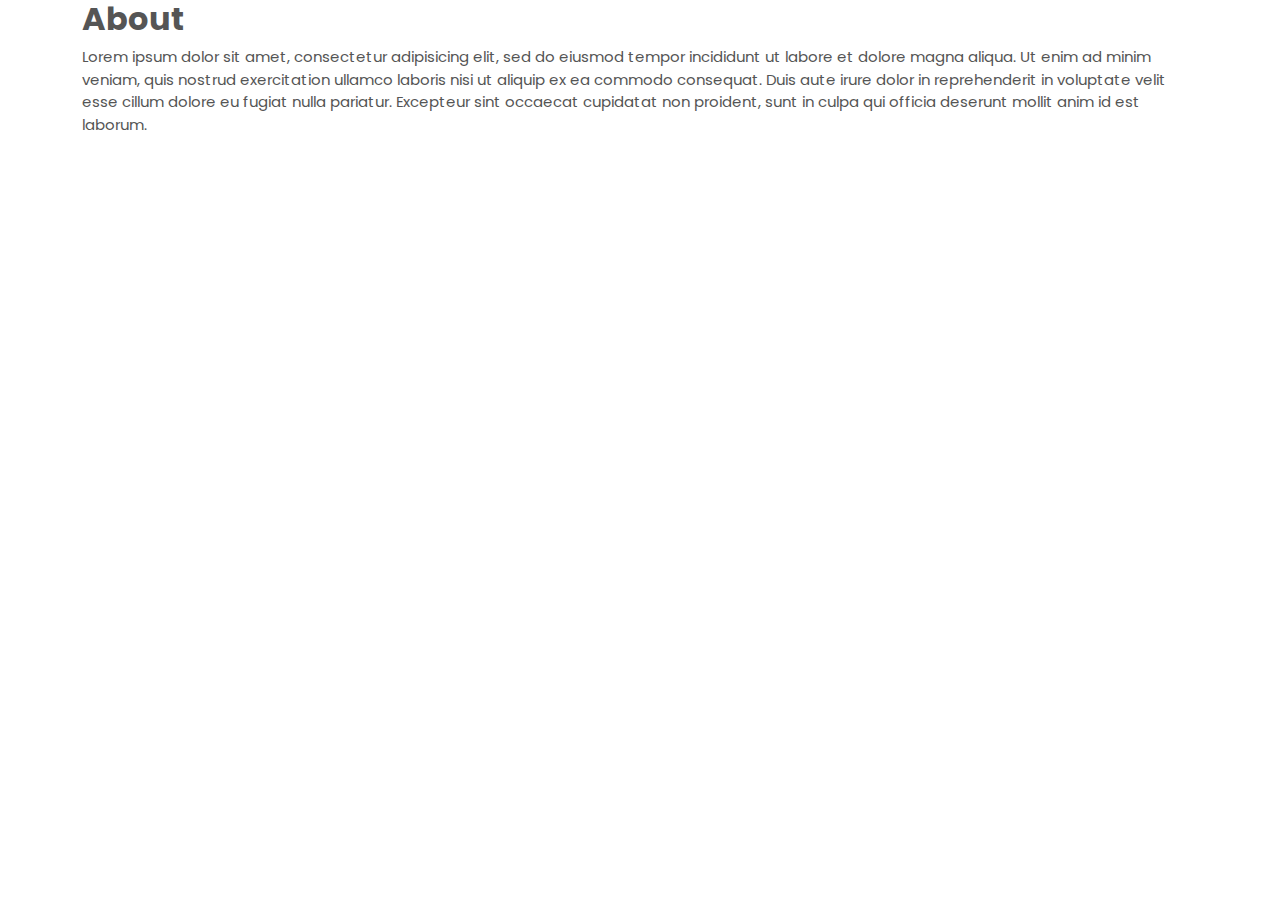
<file: about-us.html>
<!DOCTYPE html>
<html lang="en">
	<head>
		<meta charset="utf-8">
		<meta name="viewport" content="width=device-width, initial-scale=1">
		<meta name="keywords" content="Web Designer, Web Developer, Web Design & Development Agency in Suleja, Mobile Phone Engineer" />
		<meta name="description" content="Young Sam Concepts official website">
		<meta name="author" content="Young Sam Concepts"> 
		<meta http-equiv="Content-Type" content="text/html; charset=UTF-8" />
		<meta name="apple-mobile-web-app-title" content="invoicing online" />
		<meta name="application-name" content="invoicing online" />
		<meta name="msapplication-TileName" content="invoicing online" />
		<meta name="msapplication-TileImage" content="assets/img/favicon.png" width="20" height="20" />
		<meta name="msapplication-TileColor" content="#0093dd" />
		<meta name="theme-color" content="#0093dd" />

		<link rel="tab icon" type="image/ico" href="assets/img/favicon.png" width="20" height="20" />
		<link href='http://fonts.googleapis.com/css?family=Poppins:400,300,700,800' rel='stylesheet' type='text/css' />
		<link rel="stylesheet" href="assets/css/bootstrap.css" />
		<link rel="stylesheet" href="assets/css/font-awesome.css" />
		<link rel="stylesheet" href="assets/css/styles.css" />
		<title>Young Sam Concepts - About Us</title>
	</head>
	<body>

		<div class="">
			<div class="container">
				<div class="">
					<h2>About</h2>
					Lorem ipsum dolor sit amet, consectetur adipisicing elit, sed do eiusmod
					tempor incididunt ut labore et dolore magna aliqua. Ut enim ad minim veniam,
					quis nostrud exercitation ullamco laboris nisi ut aliquip ex ea commodo
					consequat. Duis aute irure dolor in reprehenderit in voluptate velit esse
					cillum dolore eu fugiat nulla pariatur. Excepteur sint occaecat cupidatat non
					proident, sunt in culpa qui officia deserunt mollit anim id est laborum.
				</div>
			</div>
		</div>

		<!-- jQuery -->
		<script src="assets/js/jquery.js"></script>
		<!-- Bootstrap.bundle.js -->
		<script src="assets/js/bootstrap.bundle.js"></script>
	</body>
</html>
</file>
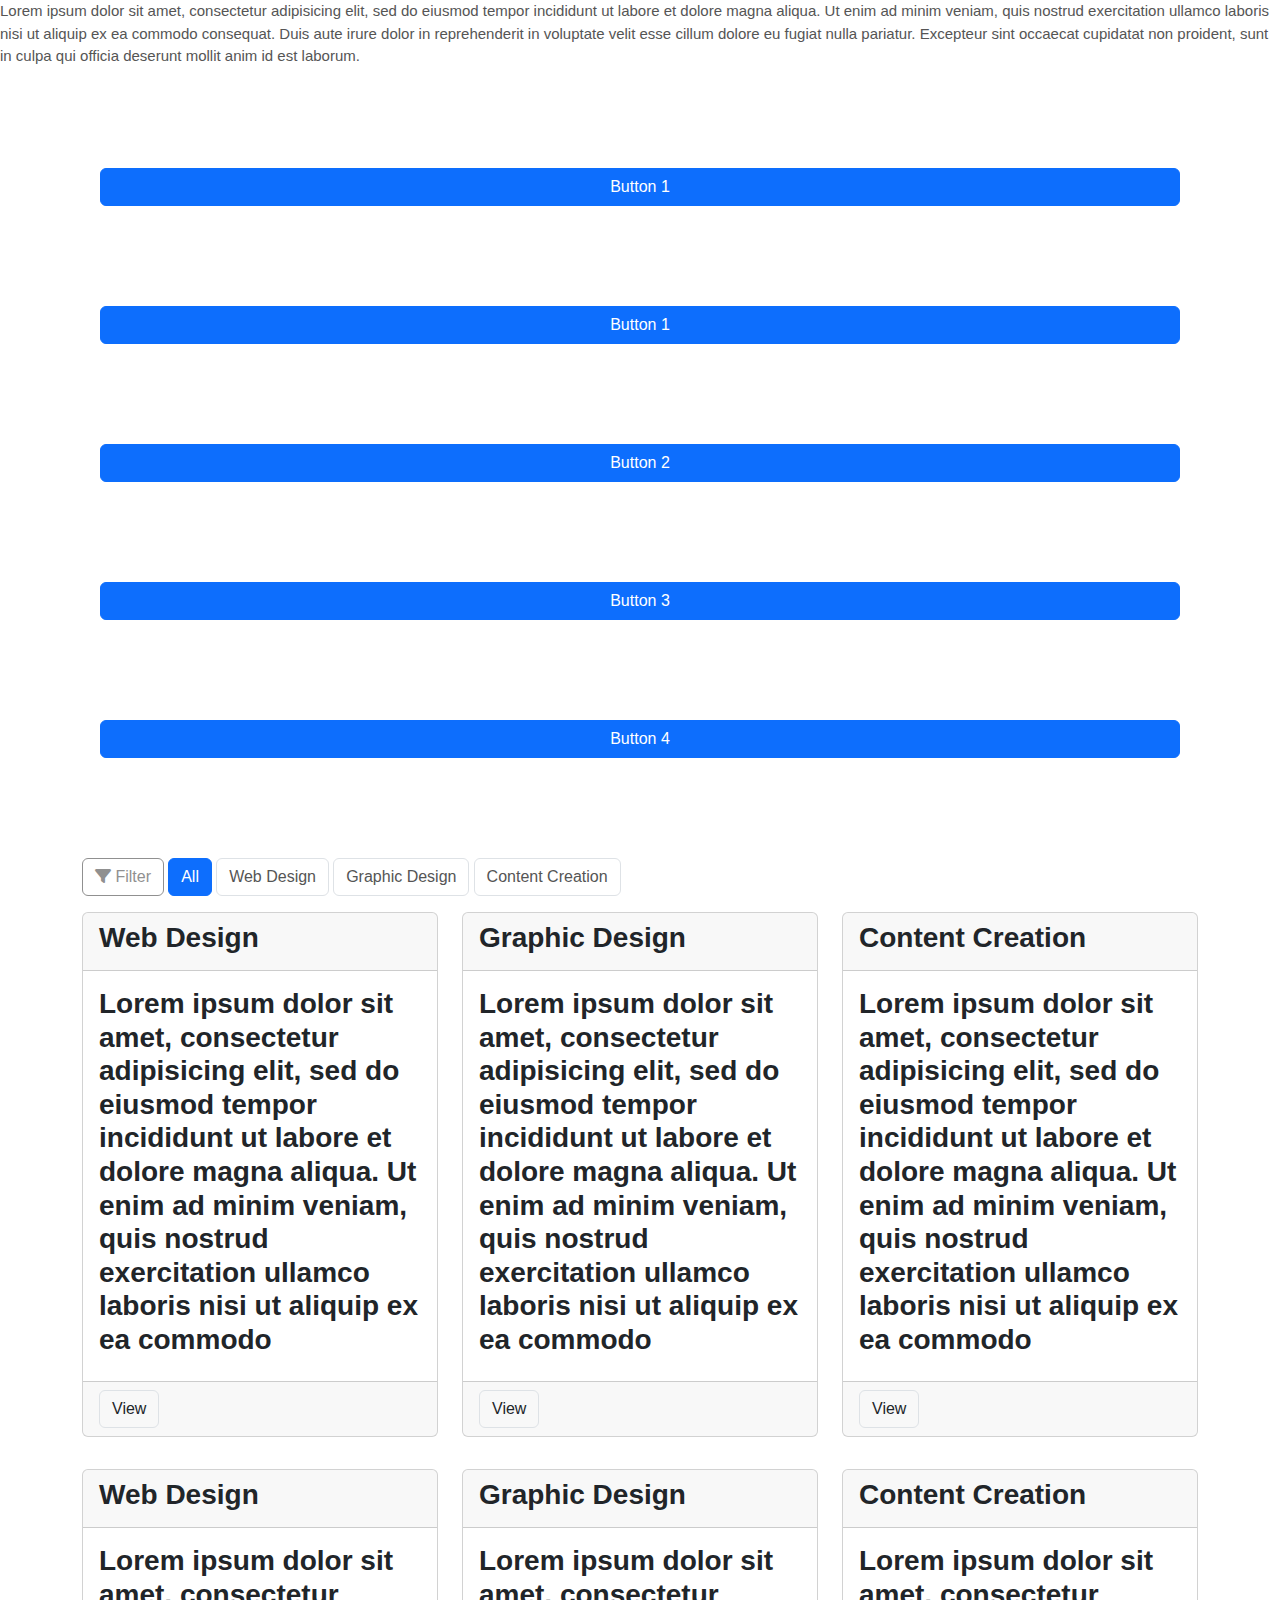
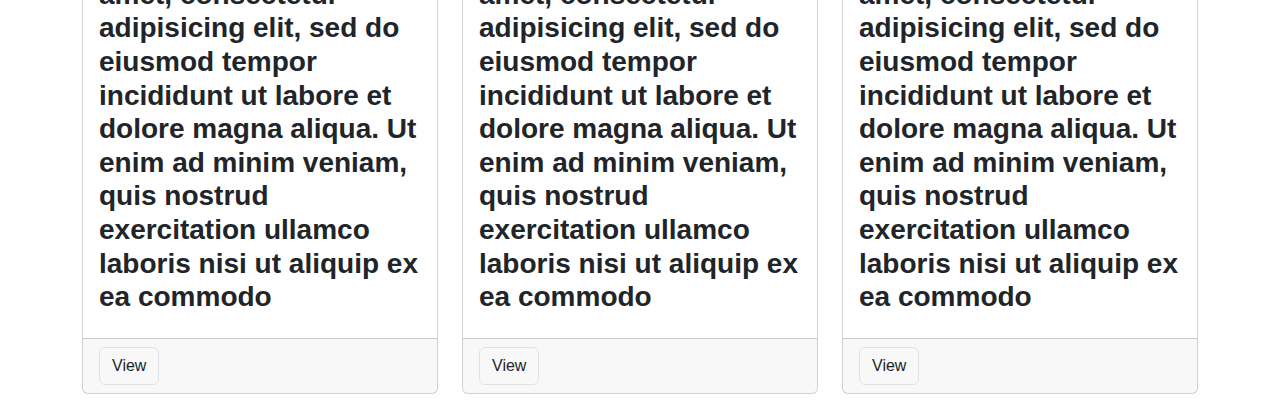
<file: testing.html>
<!DOCTYPE html>
<html>
<head>
	<meta charset="utf-8">
	<meta name="viewport" content="width=device-width, initial-scale=1">
	<link rel="stylesheet" href="assets/css/bootstrap.css" />
	<link rel="stylesheet" href="assets/css/font-awesome.css" />
	<link rel="stylesheet" href="assets/css/styles.css" />
	<link rel="stylesheet" href="assets/lib/animate/animate.min.css" />
	<title>Testing Codes for Young Sam Concepts</title>
	<style>
		#temp-content {
			display: none;
		}
	</style>
</head>
<body>

	<div id="content-wrapper" class="">
		<div class="content">
			<p>Lorem ipsum dolor sit amet, consectetur adipisicing elit, sed do eiusmod
			tempor incididunt ut labore et dolore magna aliqua. Ut enim ad minim veniam,
			quis nostrud exercitation ullamco laboris nisi ut aliquip ex ea commodo
			consequat. Duis aute irure dolor in reprehenderit in voluptate velit esse
			cillum dolore eu fugiat nulla pariatur. Excepteur sint occaecat cupidatat non
			proident, sunt in culpa qui officia deserunt mollit anim id est laborum.</p>
			<a href="index.html" id="external-link" class="btn btn-primary d-block" style="margin: 100px">Button 1</a>
		</div>
		<div id="temp-content" class="w-100 h-50 border bg-dark text-light p-3"></div>
	</div>




	<a href="index.html" id="external-link" class="btn btn-primary d-block" style="margin: 100px">Button 1</a>

	<a href="#" id="external-link" class="btn btn-primary d-block" style="margin: 100px">Button 2</a>

	<a href="#" id="external-link" class="btn btn-primary d-block" style="margin: 100px">Button 3</a>

	<a href="#" id="" class="btn btn-primary d-block" style="margin: 100px">Button 4</a>








	<section id="external-link-iframe-wrapper" class="external-link-frame vw-100 vh-100 position-fixed top-0 start-0 bg-light overflow-x-hidden m-0 p-0" style="display: none">	
		<div class="fixed-top border rounded-0 w-100 py-3">
			<div class="container">				
				<div class="d-flex align-items-center justify-content-between">
					<h6 id="site-title" class="w-100 text-truncate pe-3 mb-0 fw-medium bg-light rounded-pill me-3"></h6>
					<span id="close-iframe" class="btn btn-close close-iframe fw-bold bg-light rounded-3"></span>
				</div>
			</div>
		</div>
		<iframe
		src=""
		id="external-link-iframe"
		class="w-100 h-100 px-0 mt-5 pt-3"
		title=""
		frameborder="0"
		allowfullscreen=""
		aria-hidden="false"
		tabindex="0"></iframe>
	</section>

	<div class="container position-relative">
		<div class="buttons bg-white d-inline rounded-3 py-2 mb-5 z-3">
			<button type="button" class="btn btn-default disabled" disable><i class="fas fa-filter"></i> Filter</button>
			<button type="button" class="btn btn-primary" data-filter="all">All</button>
			<button type="button" class="btn btn-default border" data-filter="web">Web Design</button>
			<button type="button" class="btn btn-default border" data-filter="graphic">Graphic Design</button>
			<button type="button" class="btn btn-default border" data-filter="content-creation">Content Creation</button>
		</div>


		<div class="row">
			<div id="" class="col-lg-4 col-md-6 item web my-3">
				<div class="card">
					<div class="card-header">
						<h3>Web Design</h3>
					</div>
					<div class="card-body">
						<h3>Lorem ipsum dolor sit amet, consectetur adipisicing elit, sed do eiusmod tempor incididunt ut labore et dolore magna aliqua. Ut enim ad minim veniam, quis nostrud exercitation ullamco laboris nisi ut aliquip ex ea commodo</h3>
					</div>
					<div class="card-footer">
						<button type="button" class="btn btn-default d-block border">View</button>
					</div>
				</div>
			</div>

			<div id="" class="col-lg-4 col-md-6 item graphic my-3">
				<div class="card">
					<div class="card-header">
						<h3>Graphic Design</h3>
					</div>
					<div class="card-body">
						<h3>Lorem ipsum dolor sit amet, consectetur adipisicing elit, sed do eiusmod tempor incididunt ut labore et dolore magna aliqua. Ut enim ad minim veniam, quis nostrud exercitation ullamco laboris nisi ut aliquip ex ea commodo</h3>
					</div>
					<div class="card-footer">
						<button type="button" class="btn btn-default d-block border">View</button>
					</div>
				</div>
			</div>

			<div id="" class="col-lg-4 col-md-6 item content-creation my-3">
				<div class="card">
					<div class="card-header">
						<h3>Content Creation</h3>
					</div>
					<div class="card-body">
						<h3>Lorem ipsum dolor sit amet, consectetur adipisicing elit, sed do eiusmod tempor incididunt ut labore et dolore magna aliqua. Ut enim ad minim veniam, quis nostrud exercitation ullamco laboris nisi ut aliquip ex ea commodo</h3>
					</div>
					<div class="card-footer">
						<button type="button" class="btn btn-default d-block border">View</button>
					</div>
				</div>
			</div>

			<div id="" class="col-lg-4 col-md-6 item web my-3">
				<div class="card">
					<div class="card-header">
						<h3>Web Design</h3>
					</div>
					<div class="card-body">
						<h3>Lorem ipsum dolor sit amet, consectetur adipisicing elit, sed do eiusmod tempor incididunt ut labore et dolore magna aliqua. Ut enim ad minim veniam, quis nostrud exercitation ullamco laboris nisi ut aliquip ex ea commodo</h3>
					</div>
					<div class="card-footer">
						<button type="button" class="btn btn-default d-block border">View</button>
					</div>
				</div>
			</div>

			<div id="" class="col-lg-4 col-md-6 item graphic my-3">
				<div class="card">
					<div class="card-header">
						<h3>Graphic Design</h3>
					</div>
					<div class="card-body">
						<h3>Lorem ipsum dolor sit amet, consectetur adipisicing elit, sed do eiusmod tempor incididunt ut labore et dolore magna aliqua. Ut enim ad minim veniam, quis nostrud exercitation ullamco laboris nisi ut aliquip ex ea commodo</h3>
					</div>
					<div class="card-footer">
						<button type="button" class="btn btn-default d-block border">View</button>
					</div>
				</div>
			</div>

			<div id="" class="col-lg-4 col-md-6 item content-creation my-3">
				<div class="card">
					<div class="card-header">
						<h3>Content Creation</h3>
					</div>
					<div class="card-body">
						<h3>Lorem ipsum dolor sit amet, consectetur adipisicing elit, sed do eiusmod tempor incididunt ut labore et dolore magna aliqua. Ut enim ad minim veniam, quis nostrud exercitation ullamco laboris nisi ut aliquip ex ea commodo</h3>
					</div>
					<div class="card-footer">
						<button type="button" class="btn btn-default d-block border">View</button>
					</div>
				</div>
			</div>

			

		</div>

	</div>



	<!-- jQuery -->
	<script src="assets/js/jquery.js"></script>
	<!-- Bootstrap.bundle.js -->
	<script src="assets/js/bootstrap.bundle.js"></script>
	<script src="assets/js/testing.js"></script>
</body>
</html>
</file>
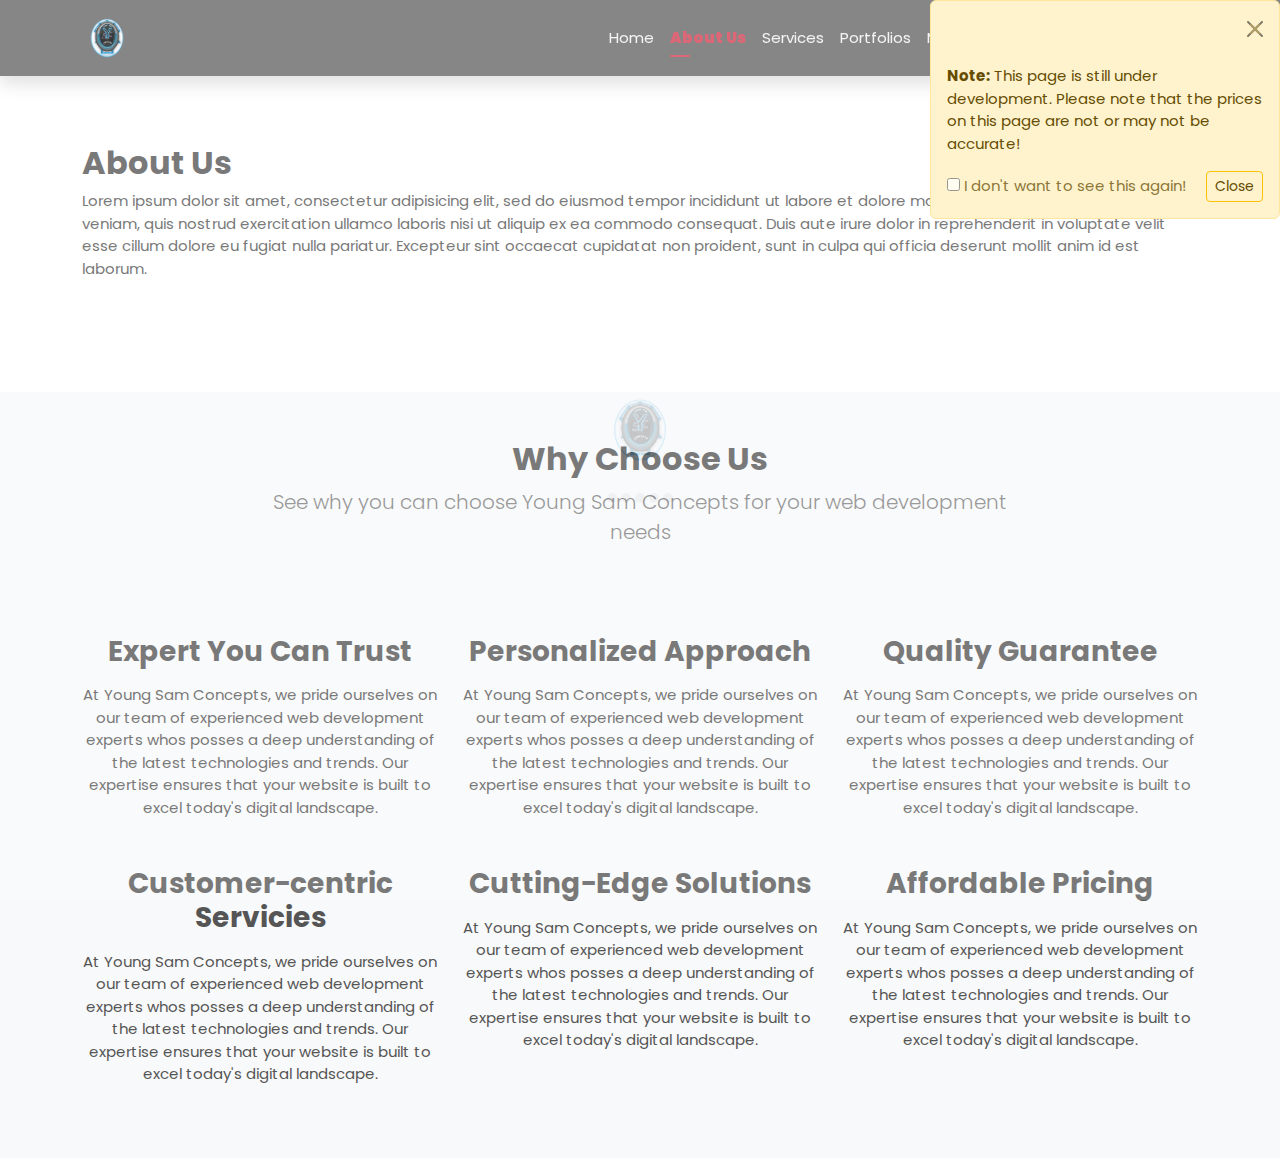
<file: pages/page-about.html>
<!DOCTYPE html>
<html lang="en">
	<head>
		<meta charset="utf-8">
		<meta name="viewport" content="width=device-width, initial-scale=1" />
		<meta name="keywords" content="Front-end developer, Front-end designer, Web Designer, Web Developer, Web Design & Development Agency in Suleja" />
		<meta name="description" content="Young Sam Concepts official website">
		<meta name="author" content="Young Sam Concepts"> 
		<meta http-equiv="Content-Type" content="text/html; charset=UTF-8" />
		<meta name="apple-mobile-web-app-title" content="Young Sam Concepts" />
		<meta name="application-name" content="Young Sam Concepts" />
		<meta name="msapplication-TileName" content="Young Sam Concepts" />
		<meta name="msapplication-TileImage" content="assets/img/favicon.png" width="20" height="20" />
		<meta name="msapplication-TileColor" content="#0093dd" />
		<meta name="theme-color" content="#0093dd" />
		<link rel="tab icon" type="image/ico" href="../assets/img/favicon.png" width="20" height="20" />
		<link href='http://fonts.googleapis.com/css?family=Poppins:400,300,700,800' rel='stylesheet' type='text/css' />
		<link href='http://fonts.googleapis.com/css?family=Roboto:400,300,700,800' rel='stylesheet' type='text/css' />
		<link rel="stylesheet" href="../assets/css/bootstrap.css" />
		<link rel="stylesheet" href="../assets/css/font-awesome.css" />
		<link rel="stylesheet" href="../assets/css/styles.css" />
		<link rel="stylesheet" href="../assets/lib/animate/animate.min.css" />
		<title>Young Sam Concepts - About Us</title>
	</head>
	<body>
		<!-- Start - loader -->
		<div id="loader" class="overflow-hidden align-middle position-fixed top-0 w-100 h-100">
			<div class="loader-container position-relative d-flex align-items-center justify-content-center flex-column vw-100 vh-100">
				<figure class="figure d-block">
					<img src="../assets/images/ysc-logo-transparent.png" class="figure-img w-100 h-100" />
				</figure>
				<div class="loader-dot d-flex align-items-center justify-content-center text-center">
					<span class="bg-dark-subtle rounded-circle me-1"></span>
					<span class="bg-dark-subtle rounded-circle me-1"></span>
					<span class="bg-dark-subtle rounded-circle me-1"></span>
					<span class="bg-dark-subtle rounded-circle me-1"></span>
					<span class="bg-dark-subtle rounded-circle"></span>
				</div>
			</div>
		</div>
		<!-- End - loader -->
		<!-- NAV -->
		<nav id="main-nav" class="navbar navbar-nav navbar-expand-lg fixed-top shadow bg-dark">
     <div class="container">
       <a href="index.html" class="navbar-brand text-primary d-flex align-items-center justify-content-start">
        	<div class="logo-img animated fadeIn"></div>
        	<h4 id="typing-text" class="mb-0 animated fadeIn" translate="no"></h4>
        </a>
        <button
          class="navbar-toggler"
          type="button"
          data-bs-theme="dark"
          data-bs-toggle="collapse"
          data-bs-target="#navbarNavDropdown"
          aria-controls="navbarNavDropdown"
          aria-expanded="false"
          aria-label="Toggle navigation"
        >
          <span class="navbar-toggler-icon"></span>
        </button>
        <div class="collapse navbar-collapse" id="navbarNavDropdown">
          <ul class="navbar-nav ms-auto">
            <li class="nav-item animated fadeIn">
              <a class="nav-link" aria-current="page" href="../index.html">Home</a>
            </li>
            <li class="nav-item active animated fadeIn" data-wow-delay="1s">
              <a class="nav-link" href="page-about.html">About Us</a>
            </li>
            <li class="nav-item animated fadeIn" data-wow-delay="2s">
              <a class="nav-link" href="#page-services">Services</a>
            </li>
						<li class="nav-item animated fadeIn">
						  <a class="nav-link" href="#page-portfolios">Portfolios</a>
						</li>
            <li class="nav-item dropdown animated fadeIn" data-wow-delay="3s">
							<a class="nav-link dropdown-toggle" data-bs-toggle="dropdown">More</a>
							<!-- Start - Brands dropdown-->
							<div class="dropdown-menu p-3">
								<div class="row">
									<ul class="list-unstyled col-md-6">
										<li class="nav-item animated fadeIn">
										  <a class="nav-link" href="#page-pricing">Pricing</a>
										</li>
									</ul>
									<ul class="list-unstyled col-md-6">
										<li class="nav-item animated fadeIn">
										  <a href="https://wa.me/09072779389" id="external-link" class="nav-link" data-bs-toggle="modal" data-bs-target="#external-link-frame">Developer</a>
										</li>
									</ul>
								</div>
							</div>
						</li>
		        <li class="nav-item animated fadeIn" data-wow-delay="4s">
		          <a class="nav-link" href="#page-contact">Contact Us</a>
		        </li>		       		
	      	</ul>
          <a href="https://www.twitter.com/Y_S_Cs" id="external-link" class="nav-item animated fadeIn">
					  <span class="fa-stack">							    
				      <i class="fas fa-circle fa-stack-2x"></i>
				      <i class="fab fa-twitter fa-stack-1x"></i>
						</span>
					</a>
					<a href="https://www.facebook.com/" id="external-link" class="nav-item animated fadeIn">
					  <span class="fa-stack">							    
				      <i class="fas fa-circle fa-stack-2x"></i>
				      <i class="fab fa-facebook-f fa-stack-1x"></i>
						</span>
					</a>
					<a href="https://www.instagram.com/youngsamconcepts" id="external-link" class="nav-item animated fadeIn">
					  <span class="fa-stack">							    
				      <i class="fas fa-circle fa-stack-2x"></i>
				      <i class="fab fa-instagram fa-stack-1x"></i>
						</span>
					</a>
        </div>
      </div>
    </nav>

		<section class="py-5 mt-5 mb-3">
			<div class="container">
				<div class="py-5">
					<h2>About Us</h2>
					Lorem ipsum dolor sit amet, consectetur adipisicing elit, sed do eiusmod
					tempor incididunt ut labore et dolore magna aliqua. Ut enim ad minim veniam,
					quis nostrud exercitation ullamco laboris nisi ut aliquip ex ea commodo
					consequat. Duis aute irure dolor in reprehenderit in voluptate velit esse
					cillum dolore eu fugiat nulla pariatur. Excepteur sint occaecat cupidatat non
					proident, sunt in culpa qui officia deserunt mollit anim id est laborum.
				</div>
			</div>
		</section>

		<!-- WHY-US -->
		<section id="why-us" class="why-us position-relative bg-light py-5">
			<div class="container">
				<div class="row text-center mb-5">
				  <div class="col-md-8 offset-md-2 animated fadeIn">
				    <h2>Why Choose Us</h2>
				    <p class="lead opacity-75">
				      See why you can choose Young Sam Concepts for your web development needs
				    </p>
				  </div>
				</div>
				<div class="contents row overflow-hidden">
					<div class="col-12 col-md-4 text-center my-2">
						<h3 class="my-3">Expert You Can Trust</h3>
						<p>At Young Sam Concepts, we pride ourselves on our team of experienced web development experts whos posses a deep understanding of the latest technologies and trends. Our expertise ensures that your website is built to excel today's digital landscape.</p>
					</div>
					<div class="col-12 col-md-4 text-center my-2">
						<h3 class="my-3">Personalized Approach</h3>
						<p>At Young Sam Concepts, we pride ourselves on our team of experienced web development experts whos posses a deep understanding of the latest technologies and trends. Our expertise ensures that your website is built to excel today's digital landscape.</p>
					</div>
					<div class="col-12 col-md-4 text-center my-2">
						<h3 class="my-3">Quality Guarantee</h3>
						<p>At Young Sam Concepts, we pride ourselves on our team of experienced web development experts whos posses a deep understanding of the latest technologies and trends. Our expertise ensures that your website is built to excel today's digital landscape.</p>
					</div>
					<div class="col-12 col-md-4 text-center my-2">
						<h3 class="my-3">Customer-centric Servicies</h3>
						<p>At Young Sam Concepts, we pride ourselves on our team of experienced web development experts whos posses a deep understanding of the latest technologies and trends. Our expertise ensures that your website is built to excel today's digital landscape.</p>
					</div>
					<div class="col-12 col-md-4 text-center my-2">
						<h3 class="my-3">Cutting-Edge Solutions</h3>
						<p>At Young Sam Concepts, we pride ourselves on our team of experienced web development experts whos posses a deep understanding of the latest technologies and trends. Our expertise ensures that your website is built to excel today's digital landscape.</p>
					</div>
					<div class="col-12 col-md-4 text-center my-2">
						<h3 class="my-3">Affordable Pricing</h3>
						<p>At Young Sam Concepts, we pride ourselves on our team of experienced web development experts whos posses a deep understanding of the latest technologies and trends. Our expertise ensures that your website is built to excel today's digital landscape.</p>
					</div>
				</div>
			</div>
		</section>

		<!-- Page Load alert -->
		<div id="page-load-alert" class="position-fixed top-0 end-0 mw-100 alert alert-warning d-none animated fadeInRight" style="z-index: 100000; width: 350px;">
			<button type="button" data-bs-dismiss="alert" class="btn btn-close close fas fa-close position-absolute end-0 px-3"></button>
			<p class="pt-5"><b>Note:</b> This page is still under development. Please note that the prices on this page are not or may not be accurate!</p>
			<div class="d-flex align-items-center justify-content-between">
				<label class="opacity-75">
					<input type="checkbox" id="display-not"> I don't want to see this again!
				</label>
				<button type="button" class="btn btn-default btn-sm border border-warning" data-bs-dismiss="alert" aria-label="close">Close</button>
			</div>
		</div>


		<!-- Iframe that opens external pages -->
		<section id="external-link-iframe-wrapper" class="external-link-frame vw-100 vh-100 position-fixed top-0 start-0 bg-light overflow-x-hidden m-0 p-0" style="display: none; z-index: 10000;">	
			<div class="fixed-top border-bottom rounded-0 w-100 py-2 z-1">
				<div class="container">				
					<div class="d-flex align-items-center justify-content-between">
						<h6 id="site-title" class="w-100 text-truncate pe-3 mb-0 fw-medium bg-light rounded-pill me-3"></h6>
						<span id="close-iframe" class="btn btn-close close-iframe fw-bold bg-light rounded-3"></span>
					</div>
				</div>
			</div>
			<iframe
			src=""
			id="external-link-iframe"
			class="w-100 h-100 px-0 mt-4 pt-3 z-3"
			title=""
			frameborder="0"
			allowfullscreen=""
			aria-hidden="false"
			tabindex="0"></iframe>
		</section>
		<!-- jQuery -->
		<script src="../assets/js/jquery.js"></script>
		<!-- Bootstrap.bundle.js -->
		<script src="../assets/js/bootstrap.bundle.js"></script>
		<!-- Wow.min.js -->
		<script src="../assets/lib/wow/wow.min.js"></script>
		<!-- jquery.simple-text-rotator JS -->
		<script src="../assets/js/jquery.simple-text-rotator.js"></script>
		<!-- Custom.js -->
		<script src="../assets/js/custom.js"></script>
		<!-- Main JS -->
		<script src="../assets/js/scripts.js"></script>
		<script src="../assets/js/main.js"></script>
		<!-- Chatbot JS ->
		<script src="assets/js/chatbot.js"></script>-->
		<script>eval(mod_pagespeed);</script>
	</body>
</html>
</file>
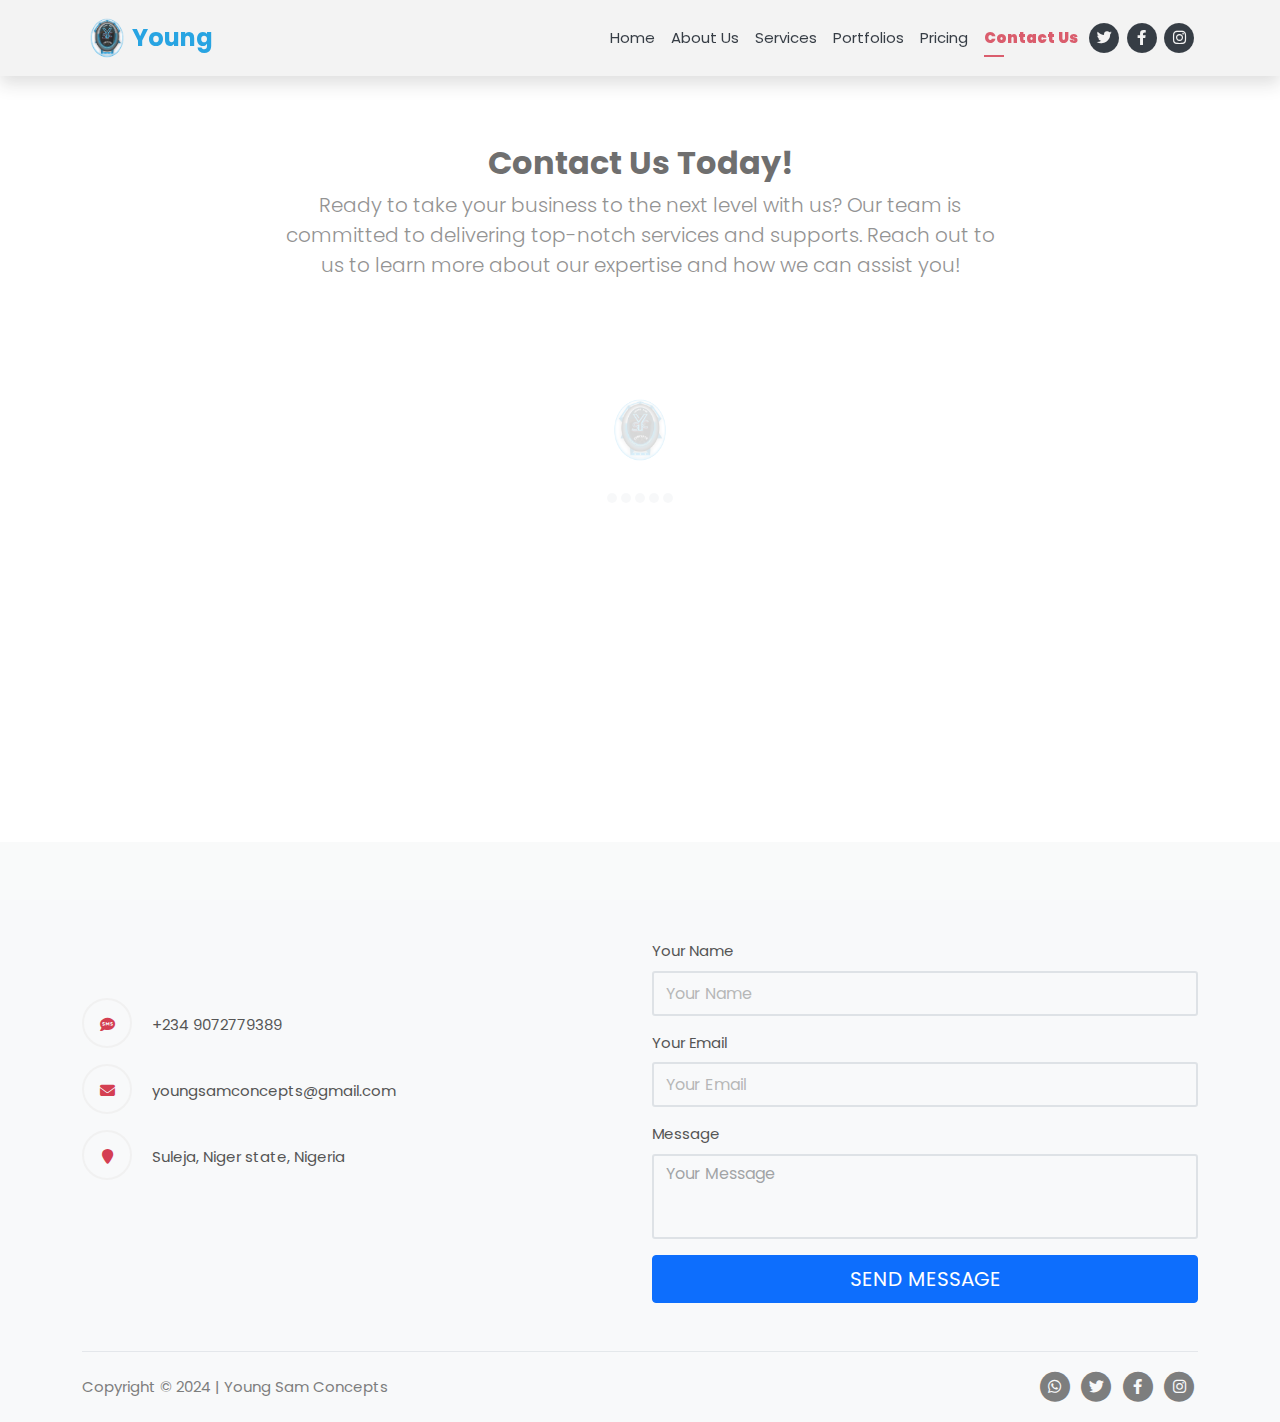
<file: pages/page-contact.html>
<!DOCTYPE html>
<html lang="en">
	<head>
		<meta charset="utf-8">
		<meta name="viewport" content="width=device-width, initial-scale=1" />
		<meta name="keywords" content="Front-end developer, Front-end designer, Web Designer, Web Developer, Web Design & Development Agency in Suleja" />
		<meta name="description" content="Young Sam Concepts official website">
		<meta name="author" content="Young Sam Concepts"> 
		<meta http-equiv="Content-Type" content="text/html; charset=UTF-8" />
		<meta name="apple-mobile-web-app-title" content="Young Sam Concepts" />
		<meta name="application-name" content="Young Sam Concepts" />
		<meta name="msapplication-TileName" content="Young Sam Concepts" />
		<meta name="msapplication-TileImage" content="../assets/img/favicon.png" width="20" height="20" />
		<meta name="msapplication-TileColor" content="#0093dd" />
		<meta name="theme-color" content="#0093dd" />
		<link rel="tab icon" type="image/ico" href="../assets/img/favicon.png" width="20" height="20" />
		<link href='http://fonts.googleapis.com/css?family=Poppins:400,300,700,800' rel='stylesheet' type='text/css' />
		<link href='http://fonts.googleapis.com/css?family=Roboto:400,300,700,800' rel='stylesheet' type='text/css' />
		<link rel="stylesheet" href="../assets/css/bootstrap.css" />
		<link rel="stylesheet" href="../assets/css/font-awesome.css" />
		<link rel="stylesheet" href="../assets/css/styles.css" />
		<link rel="stylesheet" href="../assets/lib/animate/animate.min.css" />
		<title>Young Sam Concepts - Contact Us For Your Web Development Services</title>
	</head>
	<body>
		<!-- Start - loader -->
		<div id="loader" class="overflow-hidden align-middle position-fixed top-0 w-100 h-100">
			<div class="loader-container position-relative d-flex align-items-center justify-content-center flex-column vw-100 vh-100">
				<figure class="figure d-block">
					<img src="../assets/images/ysc-logo-transparent.png" alt="Young Sam Concepts" class="figure-img w-100 h-100" />
				</figure>
				<div class="loader-dot d-flex align-items-center justify-content-center text-center">
					<span class="bg-dark-subtle rounded-circle me-1"></span>
					<span class="bg-dark-subtle rounded-circle me-1"></span>
					<span class="bg-dark-subtle rounded-circle me-1"></span>
					<span class="bg-dark-subtle rounded-circle me-1"></span>
					<span class="bg-dark-subtle rounded-circle"></span>
				</div>
			</div>
		</div>
		<!-- End - loader -->
		<!-- NAV -->
		<nav id="main-nav" class="navbar navbar-nav navbar-expand-lg fixed-top shadow bg-light">
     <div class="container">
       <a href="../index.html" class="navbar-brand text-primary d-flex align-items-center justify-content-start">
        	<div class="logo-img animated fadeIn"></div>
        	<h4 id="logo-text" class="mb-0 animated fadeIn" translate="no"></h4>
        </a>
        <button
          class="navbar-toggler"
          type="button"
          data-bs-theme="light"
          data-bs-toggle="collapse"
          data-bs-target="#navbarNavDropdown"
          aria-controls="navbarNavDropdown"
          aria-expanded="false"
          aria-label="Toggle navigation"
        >
          <span class="navbar-toggler-icon"></span>
        </button>
        <div class="collapse navbar-collapse" id="navbarNavDropdown">
          <ul class="navbar-nav ms-auto">
            <li class="nav-item animated fadeIn">
              <a class="nav-link" href="../index.html">Home</a>
            </li>
            <li class="nav-item animated fadeIn" data-wow-delay="1s">
              <a class="nav-link" href="page-about.html">About Us</a>
            </li>
            <li class="nav-item animated fadeIn" data-wow-delay="2s">
              <a class="nav-link" href="page-services.html">Services</a>
            </li>
						<li class="nav-item animated fadeIn">
						  <a class="nav-link" href="page-portfolios.html">Portfolios</a>
						</li>
            <li class="nav-item animated fadeIn" data-wow-delay="3s">
		          <a class="nav-link" href="page-pricing.html">Pricing</a>
		        </li>
		        <li class="nav-item active animated fadeIn" data-wow-delay="4s">
		          <a class="nav-link" aria-current="page" href="page-contact.html">Contact Us</a>
		        </li>		       		
	      	</ul>
          <a href="https://x.com/Y_S_Cs?t=VmZjBXFRuVuA1m_ZGQUyQA&s=09" class="nav-item animated fadeIn" target="_blank">
					  <span class="fa-stack">							    
				      <i class="fas fa-circle fa-stack-2x"></i>
				      <i class="fab fa-twitter fa-stack-1x"></i>
						</span>
					</a>
					<a href="https://www.facebook.com/profile.php?id=100095315745524&mibextid=ZbWKwL" class="nav-item animated fadeIn" target="_blank">
					  <span class="fa-stack">							    
				      <i class="fas fa-circle fa-stack-2x"></i>
				      <i class="fab fa-facebook-f fa-stack-1x"></i>
						</span>
					</a>
					<a href="https://www.instagram.com/youngsamconcepts?utm_source=qr&igsh=cTJiZWxxcjVmMm9j"  class="nav-item animated fadeIn" target="_blank">
					  <span class="fa-stack">							    
				      <i class="fas fa-circle fa-stack-2x"></i>
				      <i class="fab fa-instagram fa-stack-1x"></i>
						</span>
					</a>
        </div>
      </div>
    </nav>
		<!-- MAIN -->
		<main>
			<section class="py-5 mt-5 position-relative">
				<div class="container">
					<div class="row text-center mt-5">
					  <div class="col-md-8 offset-md-2">
					    <h2>Contact Us Today!</h2>
					    <p class="lead opacity-75">
					      Ready to take your business to the next level with us? Our team is committed to delivering top-notch services and supports. Reach out to us to learn more about our expertise and how we can assist you! 
					    </p>
					  </div>
					</div>
				</div>
			</section>
			<!-- MAP -->
			<section id="about-map" class="map position-relative mt-5 pt-5" style="height: 450px">
				<div class="container-fluid h-100">
					<iframe
					src="https://www.google.com/maps/embed?pb=!1m18!1m12!1m3!1d16146416.291703558!2d-2.0008616954333425!3d8.879947316492496!2m3!1f0!2f0!3f0!3m2!1i1024!2i768!4f13.1!3m3!1m2!1s0xaa1046fb6d24539f%3A0x9b485e70436b82d8!2sYoung%20Sam%20Concepts!5e0!3m2!1sen!2sng!4v1719252303324!5m2!1sen!2sng"
					title="Young Sam Concepts Map Location"
					width=""
					height="450"
					style="border:0;"
					allowfullscreen=""
					loading="lazy"
					referrerpolicy="no-referrer-when-downgrade"
					class="w-100 h-100"></iframe>
				</div>
			</section>			
		</main>
		<!-- footer -->
		<footer id="page-contact" class="main-footer page-contact position-relative bg-light pt-5 pb-3">			
			<div class="container z-3">
				<div class="row align-items-center">
					<div class="col-12 col-md-6">
						<address>
							<p>
								<a href="sms:+2349072779389"><i class="fas fa-comment-sms"></i> +234 9072779389</a>
							</p>
							<p>
								<a href="mailto:youngsamconcepts@gmail.com"><i class="fas fa-envelope"></i> youngsamconcepts@gmail.com</a>
							</p>
							<p>
								<i class="fas fa-map-marker"></i> Suleja, Niger state, Nigeria
							</p>								
						</address>
					</div>
					<div class="col-12 col-md-6">
						<form role="form" method="post" action="" id="contact-form" class="w-100 shadow-none p-0">
							<p id="feedback" class="alert opacity-75 z-3"></p>
							<div class="form-group w-100">
								<label for="name" class="form-label">Your Name</label>
								<input type="text" name="name" class="form-control bg-transparent border-2 shadow-none" id="contact-name" placeholder="Your Name">
								<small id="name-feedback" class="msg"></small>
							</div>
							<div class="form-group w-100">
								<label for="email" class="form-label">Your Email</label>
								<input type="email" name="email" class="form-control bg-transparent border-2 shadow-none" id="contact-email" placeholder="Your Email">
								<small id="email-feedback" class="msg"></small>
							</div>
							<div class="form-group w-100">
								<label for="message" class="form-label">Message</label>
								<textarea name="message" rows="5" placeholder="Your Message" class="form-control bg-transparent border-2 shadow-none" id="contact-message" spellcheck="true" autocomplete="on"></textarea>
								<small id="message-feedback" class="msg"></small>
							</div>
							<button type="submit" name="send" class="btn btn-primary btn-lg w-100 rounded-1" id="send">SEND MESSAGE</button>
						</form>
					</div>
				</div>
				<div class="d-md-flex align-items-center justify-content-between text-center text-center text-md-start opacity-75 border-top mt-5 pt-3">
					<p class="my-1">Copyright &copy; 2024 | <span translate="no">Young Sam Concepts</span></p>
					<div class="my-1">
						<a href="https://api.whatsapp.com/send?phone=+2349072779389" class="nav-item animated fadeIn" target="_blank">
						  <span class="fa-stack">							    
					      <i class="fas fa-circle fa-stack-2x"></i>
					      <i class="fab fa-whatsapp fa-stack-1x text-light"></i>
							</span>
						</a>
						<a href="https://x.com/Y_S_Cs?t=VmZjBXFRuVuA1m_ZGQUyQA&s=09" class="nav-item animated fadeIn" target="_blank">
						  <span class="fa-stack">							    
					      <i class="fas fa-circle fa-stack-2x"></i>
					      <i class="fab fa-twitter fa-stack-1x text-light"></i>
							</span>
						</a>
						<a href="https://www.facebook.com/profile.php?id=100095315745524&mibextid=ZbWKwL" class="nav-item animated fadeIn" target="_blank">
						  <span class="fa-stack">							    
					      <i class="fas fa-circle fa-stack-2x"></i>
					      <i class="fab fa-facebook-f fa-stack-1x text-light"></i>
							</span>
						</a>
						<a href="https://www.instagram.com/youngsamconcepts?utm_source=qr&igsh=cTJiZWxxcjVmMm9j" class="nav-item animated fadeIn" target="_blank">
						  <span class="fa-stack">							    
					      <i class="fas fa-circle fa-stack-2x"></i>
					      <i class="fab fa-instagram fa-stack-1x text-light"></i>
							</span>
						</a>
					</div>
				</div>
			</div>
			</div>
		</footer>


		<div class="position-fixed top-0 end-0">
			<div class="container">

			</div>
		</div>

		<!-- jQuery -->
		<script src="../assets/js/jquery.js"></script>
		<!-- Bootstrap.bundle.js -->
		<script src="../assets/js/bootstrap.bundle.js"></script>
		<!-- Wow.min.js -->
		<script src="../assets/lib/wow/wow.min.js"></script>
		<!-- Custom.js -->
		<script src="../assets/js/custom.js"></script>		
		<!-- Main JS -->
		<script src="../assets/js/scripts.js"></script>
		<!-- SMTP JS -->
		<script src="../assets/js/smtp.js"></script>
		<!-- CONTACT-MESSGAE JS -->
		<script src="../assets/js/contact-msg.js"></script>
		<script>eval(mod_pagespeed);</script>
	</body>
</html>
</file>
<file: assets/css/styles.css>
:root {
	--primary-color: #0093dd;
	--secondary-color: #D43F52;
	--default-color: #555;	
	--white: #fff;
	--light: #f1f1f1;
	--black: #111923;
	--white-rgba-3: rgba(255, 255, 255, 0.3);
	--black-rgba-1: rgba(0, 0, 0, 0.1);
	--black-rgba-6: rgba(0, 0, 0, 0.6);
	--black-rgba-8: rgba(0, 0, 0, 0.8);
	--transition: all .4s ease !important;
}
* {
	box-sizing: border-box;
	padding: 0;
	margin: 0;
	overflow-X: h;
}
body {
	width: 100%;
	height: 100vh;
	background: var(--white);
	color: var(--default-color) !important;
	overflow-X: hidden !important;
	font-size: 15px;
	font-family: 'Poppins', Roboto, Haveltical, sans-serif; 
	font-weight: 400;
}
body.dark {	
	background: var(--black);
	color: var(--light) !important;
}
/* Global */
h1,
h2,
h3,
h4,
h5,
h6 {
	font-family: 'Poppins', sans-serif !important;
	font-weight: 700;
	color: inherit;
}
section {
	height: auto;
	width: 100%;
}
a {
	text-decoration: none;
	color: inherit;
	cursor: pointer;
}
a:hover {
	opacity: 0.8;
}
img {
	display: inline-block;
	min-width: 100%;
	height: 100%;
	image-rendering: optimizequality;
	object-fit: cover;
}
td,
th,
input {
	background: transparent !important;
	color: inherit !important;
}
.container {
	z-index: 999 !important;
}
/* Start - thin scrollbar */
/* customized scrollbar for Chrome and other browsers */
.scrollbar-none::-webkit-scrollbar {
	width: 0 !important;
}
.scrollbar-thin::-webkit-scrollbar {
	width: 2vh !important;
}
.scrollbar-thin::-webkit-scrollbar-thumb {
	background-color: #ccc;
}
.scrollbar-thin::-webkit-scrollbar-track {
	background-color: #eee;
}
/* customized scrollbar for Firefox browser */
.scrollbar-none {
	scrollbar-width: none !important;
}
.scrollbar-thin {
	scrollbar-width: thin;
	scrollbar-color: #ccc #eee;
}
/* End - thin scrollbar */
.form-control::placeholder {
	opacity: 0.4;
	color: inherit !important;
}
.btn {
	transition: var(--transition);
}
.btn:hover {
	opacity: 0.9;
}
.btn:hover .fas {
	margin-left: 5px !important;
	transition: var(--transition);
}
.btn-close,
.btn-default {
	color: inherit !important;
}
.btn-primary, {
	background: var(--primary-color) !important;
	border-color: var(--primary-color) !important;
}
.btn-secondary {
	background: var(--secondary-color) !important;
	border-color: var(--secondary-color) !important;
}
.btn.filter-btn.active {
	background: var(--primary-color) !important;
	color: var(--light) !important;
	border-color: var(--primary-color) !important;
	transition: var(--transition);
}

/* loader */
#loader {
	background: var(--white) !important;
	display: table;
	min-height: 100%;
	z-index: 99999;
	font-size: 35px;
}
.loader-container {
	z-index: 12;
	text-align: center;
}
#loader figure {
	max-width: 80px;
	max-height: 80px;
}
.loader-dot {
	width: 90px;
	height: 25px;
}
.loader-dot span {
	width: 10px;
	height: 10px;
	animation: loader-dot 1.5s infinite;
}
.loader-dot span:nth-child(2) {
	animation-delay: 0.2s;
}
.loader-dot span:nth-child(3) {
	animation-delay: 0.4s;
}
.loader-dot span:nth-child(4) {
	animation-delay: 0.6s;
}
.loader-dot span:nth-child(5) {
	animation-delay: 0.8s;
}
@keyframes loader-dot {
	0% {
		transform: translateX(0) scale(0.8);
	}
	50% {
		transform: translateX(3px) scale(1);
	}
	100% {
		transform: translateX(0) scale(0.8);
	}
}


/* Nav */
.navbar.bg-dark,
.navbar.bg-light {
	transition: var(--transition);
}
.navbar.bg-dark,
.navbar.bg-dark .dropdown-menu {
	background: var(--black-rgba-6) !important;
	color: var(--light);
}
.navbar.bg-light,
.navbar.bg-dark .dropdown-menu {
	background: var(--light) !important;
	color: var(--black);
}
.navbar-brand {
	color: var(--primary-color) !important;
	transition: var(--transition);
}
.navbar-brand .logo-img {
	width: 50px;
	height: 50px;
	background: url('../images/ysc-logo-transparent.png') no-repeat center center/cover !important;
}
.navbar-nav .nav-item {
	position: relative;
}
.navbar-nav .nav-item::after {
	content: '';
	position: absolute;
	left: .5rem;
	bottom: 0;
	width: 0;
	height: 1px;
	padding: 1px 0;
	background: var(--secondary-color);
	transition: var(--transition);
}
.navbar-nav .nav-item:hover::after,
.navbar-nav .nav-item.active::after {
	width: 20px;
	margin: auto;
}
.nav-item a {
	color: inherit !important;
}
.navbar-nav .nav-item.active a {
	font-weight: 900;
	color: var(--secondary-color) !important;
}
.dropdown-toggle.show {
	color: var(--light) !important;
	opacity: 0.8;
}
.dropdown-menu {
	min-width: 200px;
}
.navbar.bg-dark .dropdown-menu {
	background: var(--black-rgba-6) !important;
	color: var(--light);
}
.navbar.bg-dark .dropdown-menu {
	background: var(--white) !important;
	color: var(--black);
}
.navbar.bg-light .dropdown-menu {
	background: var(--light) !important;
	color: var(--black);
}
.nav-item .dropdown-menu ul li {
	border-bottom: 1px solid var(--white-rgba-3) !important;
	padding: 6px 0;
	font-size: 15px !important;
}
.nav-item .dropdown-menu ul li a:hover,
.nav-item .dropdown-menu ul li a:active {
}
.navbar-nav.bg-dark a.nav-item i.fab {
	color: var(--black);
}
.navbar-nav.bg-light a.nav-item i.fab {
	color: var(--light);
}
a.nav-item:hover::after {
	width: 0 !important;
}

header#main-header {
	min-height: 400px;
	background: url(../images/bg-1.png) no-repeat center center/cover;
	padding-top: 6rem;
}
header#main-header::after {
	content: '';
	position: absolute;
	top: 0;
	left: 0;
	width: 100%;
	height: 100%;
	background: var(--black-rgba-1);
	z-index: 1;
}


/* Header /
header {
	min-height: 450px;
	padding-top: 6rem;
}
header .overlay {
	background: var(--black-rgba-8) !important;
}*/
.why-us {
	height: auto !important;
}
.why-us .contents figure {
	max-height: 170px !important;
}
.recent-work .card-header,
.pricing .card-header {
	min-height: 200px;
}
.recent-work .card-header figure,
.recent-work .card-header img,
.pricing .card-header figure,
.pricing .card-header img {
	height: 100%;
	width: 100%;
}
.recent-work .card-content {
	background: #fff;
	padding: 30px;
}
.recent-work .card-title {
	height: 20px;
	margin: 0;
}
.invitation-showcase {
	min-height: 200px;
}
.invitation-showcase .overlay,
#page-contact .overlay {
	background: var(--black-rgba-8);
}
.how-we-works figure {
	width: 100px;
	height: 100px;
}
.pricing .header {
	position: relative;
	min-height: 135px;
}
.pricing .header .overlay {
	background: var(--black-rgba-8) !important;
	border-radius: inherit;
}



/*
  START - CONTACT
  ***************
*/
.page-contact {
	min-height: 350px;
	height: auto;
}
#page-contact .video-wrapper video {
	object-fit: cover;
}

#page-contact address .fas {
	border: 2px solid var(--light);
	border-radius: 50%;
	color: var(--secondary-color);
	width: 50px;
	height: 50px;
	line-height: 50px;
	text-align: center;
	margin-right: 1rem;
}



#page-contact p a {
	transition: var(--transition) !important;
	color: var(--light-color) !important;
}
#page-contact p a:hover {
	letter-spacing: .4px;
}
#page-contact p a i {
	transition: var(--transition) !important;
}
#page-contact p a:hover i {
	color: var(--secondary-color) !important;
	border: 2px solid var(--primary-color) !important;
	letter-spacing: 0px;
}
#page-contact #form {
    position: relative;
    width: 100%;
}
#page-contact #form #feedback {
	font-size: 15px;
	font-family: cursive;
	margin: 1rem 0;
	color: var(--light-color) !important;
	transition: all .5s ease;
}
#page-contact form .form-group {
	margin-bottom: 1rem;
}
#page-contact form .form-group .form-control {
	border-radius: 3px;
  transition: var(--transition) !important;
}
#page-contact form .form-group .form-control:focus {
	border-color: var(--primary-color) !important;
}
#page-contact form .form-group .form-control.error {
	border-color: var(--secondary-color) !important;
}
#page-contact form .form-group input {
	height: 45px;
}
#page-contact form .form-group textarea {
	resize: none;
	height: 85px;
}
#page-contact .form-group .msg {
	color: var(--secondary-color) !important;
	padding: 10px 0;
  transition: var(--transition) !important;
}
#external-link-frame {
	z-index: 10000 !important;
}



/* Chatbot */
.chatbot-toggler {
	right: 20px;
	bottom: 30px;
	width: 50px;
	height: 50px;
	color: var(--white);
	background: var(--primary-color) !important;
	border: none;
	outline: none;
	z-index: 10000;
	border-radius: 50%;
	box-shadow: 0 0 128px 0 rgba(0, 0, 0, 0.3), 0 32px 64px -48px rgba(0, 0, 0, 0.5);
	transition: all .3s ease;
	pointer-events: auto !important;
}
.chatbot-toggler span {
	position: absolute;
}
.show-chatbot .chatbot-toggler span:first-child,
.chatbot-toggler span:last-child {
	opacity: 0;
}
.show-chatbot .chatbot-toggler span:last-child {
	opacity: 1;
}
.chatbot {
	position: fixed;
	right: 40px;
	bottom: 100px;
	width: 30%;
	min-width: 420px;
	height: 70%;
	max-height: 710px;
	transform: scale(0.5);
	transform-origin: bottom right;
	opacity: 0;
	pointer-events: none;
	background: var(--white);
	border-radius: 15px;
	box-shadow: 0 0 128px 0 rgba(0, 0, 0, 0.1), 0 32px 64px -48px rgba(0, 0, 0, 0.5);
	transition: all .3s ease;
	overflow: hidden;
}
.show-chatbot {
	width: 100%;
	height: 100vh;
	pointer-events: none !important;
	transition: var(--transition);
}
.show-chatbot::after {
	content: '';
	position: fixed;
	top: 0;
	left: 0;
	width: 100%;
	height: 100%;
	background: rgba(0, 0, 0, 0.7);
	z-index: 2000;
	pointer-events: none !important;
}
.show-chatbot .chatbot-toggler {
	transform: rotate(90deg);
}
.show-chatbot .chatbot {
	transform: scale(1);
	opacity: 1;
	z-index: 100000;
	pointer-events: auto;
}
.chatbot header {
	position: relative;
	background: var(--primary-color);
	padding: 16px 0;
	text-align: center;
}
.chatbot header #chatbot-close-btn {
	color: var(--white);
	display: none;
	margin-right: 20px !important;
}
.chatbot header h2 {
	font-size: 1.2rem;
	color: var(--white);
}
.chatbot .chatbox {
	height: 90%;
	overflow-y: auto;
	overflow-X: hidden;
	padding: 30px 20px 100px;
}
.chatbox .chat {
	display: flex;
}
.chatbox .incoming span,
.chatbox .outgoing figure {
	height: 20px;	
	width: 20px;
	align-self: flex-end;
	text-align: center;
	line-height: 20px;
	border-radius: 50px;
	margin: 0 10px 7px 0;
}
.chatbox .incoming span {
	color: inherit;
	background: #f2f2f2;
}
.chatbox .outgoing figure {
	color: var(--white);
	background: var(--primary-color);
	margin: 0 0 7px 10px;
}
.chatbox .outgoing {
	margin: 20px 0;
	justify-content: flex-end;
}
.chatbox .chat p {
	max-width: 75%;
	padding: 12px 16px;
	white-space: pre-wrap;
	border-radius: 10px 10px 0 10px;
	font-size: 0.95rem;
	color: var(--white);
	background: var(--primary-color);
}
.chatbox .chat p.chatbot-error {
	color: #721c24;
	background: #f8d7da;
}
.chatbox .incoming p {
	color: var(--default-color);
	background: #f2f2f2;
	border-radius: 10px 10px 10px 0;
}
.chatbot .chat-input {
	position: absolute;
	bottom: 0;
	width: 100%;
	display: flex;
	gap: 5px;
	border-top: 1px solid #ccc;
	padding: 5px 20px;
	background: var(--white);
}
.chatbot .chat-input textarea {
	width: 100%;
	height: 55px;
	max-height: 100px;
	border: none;
	outline: none;
	font-size: 0.95rem;
	padding: 16px 15px 16px 0;
	resize: none;
	color: var(--default-color);
}
.chatbot .chat-input span {
	color: var(--primary-color);;
}
.chatbot .chat-input .send-btn {
	align-self: flex-end;
	font-size: 1.35rem;
	line-height: 55px;
	cursor: pointer;
	visibility: hidden;
	transition: var(--transition);
}
.chat-input textarea:valid ~ .send-btn {
	visibility: visible;
	transition: var(--transition);
}




/* MEDIA QUERIES */
@media (max-width: 991px) {
	.navbar-nav .nav-item {
		margin-bottom: 0.8rem;
	}
	.navbar-nav .nav-item::after {
		left: 0;
	}
}
@media (max-width: 767px) {
	.showcase {
		width: 100% !important;
	}
}
@media (max-width: 490px) {
	.chatbot {
		right: 0;
		bottom: 0;
		min-width: 100%;
		min-height: 100%;
		border-radius: 0;
	}
	.chatbot .chatbox {
		height: 90%;
	}
	.chatbot header #chatbot-close-btn {
		display: block;
	}
	.chatbox .incoming span,
	.chatbox .outgoing figure {
		height: 20px;	
		width: 20px;
		line-height: 20px;
	}
}
@media(max-width: 424px) {
	.promo .promo-wrapper .promo {
		min-width: 250px;
	}
}
@media (max-width: 374px) {
	header .menu {
		max-width: 70%;
	}
	.promo .promo-wrapper .promo {
		min-width: 210px;
	}
}












form,
.users {
	box-shadow: 0 0 5px rgba(0, 0, 0, 0.3);
	border-radius: 5px;
	display: flex;
	flex-direction: column;
	align-items: center;
	justify-content: center;
	padding: 3rem 2rem;
}
.users {
	align-items: start;
	justify-content: start;
}
</file>
